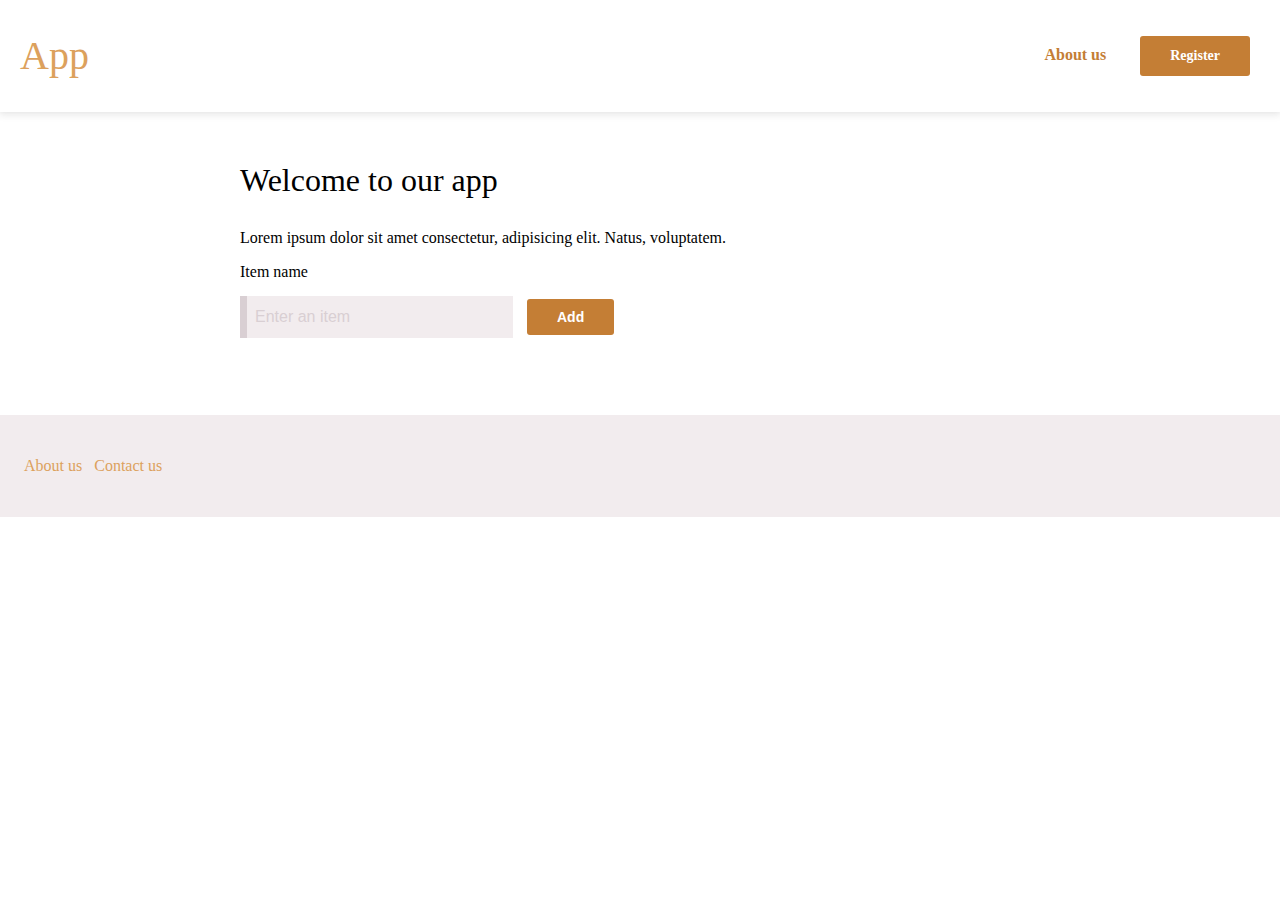
<file: Dom3/index.html>
<!DOCTYPE html>
<html>
<head>
    <meta charset="UTF-8">
    <title>Page</title>
    <link rel="stylesheet" href="index.css" type="text/css">
</head>
<body>
    <nav id="navbar">
      <a href="" class="nav-brand">App</a>
      <ul>
        <li class="nav-item"><a href="about.html">About us</a></li>
        <li><a href="" class="nav-item btn btn-default">Register</a></li>
      </ul>
    </nav>

    <div class="container" id="main">
        <h1>Welcome to our app</h1>
        <p>
            Lorem ipsum dolor sit amet consectetur, adipisicing elit. Natus,
            voluptatem.
        </p>

        <form id="shopping-form">
            <label for="item-name">Item name</label>
            <input id="item-name" type="text" placeholder="Enter an item">
            <input type="submit" class="btn btn-default" value="Add">
        </form>

        <ul id="shopping-list"></ul>
    </div>

    <footer id="footer-wrapper">
        <a href="about.html" target="_blank">About us</a>
        <a href="contact.html" target="_blank">Contact us</a>
    </footer>
</body>
<script type="text/javascript" src="dom3.js"></script>
</html>
</file>
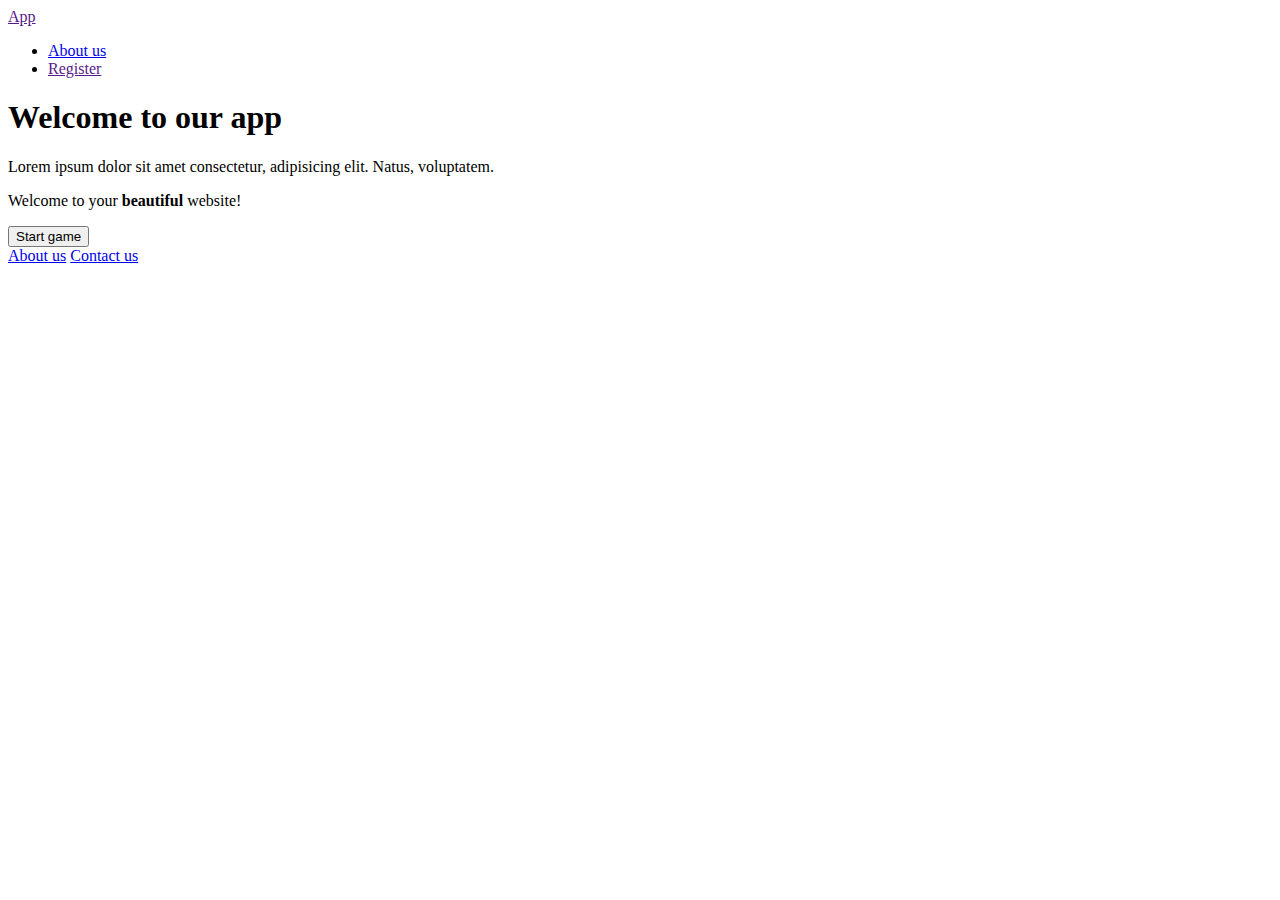
<file: misc*2/index.html>
<!DOCTYPE html>
<html>
<head>
    <meta charset="UTF-8">
    <title>Page</title>
</head>
<body>
    <nav id="navbar">
      <a href="" class="nav-brand">App</a>
      <ul>
        <li class="nav-item"><a href="about.html">About us</a></li>
        <li><a href="" class="nav-item btn btn-default">Register</a></li>
      </ul>
    </nav>

    <div class="container" id="main">
        <h1>Welcome to our app</h1>
        <p>
            Lorem ipsum dolor sit amet consectetur, adipisicing elit. Natus,
            voluptatem.
        </p>
        <p id="welcome-message">
            Welcome to your <strong>beautiful</strong> website!
        </p>
        <button id="app-button">Start game</button>
    </div>

    <footer id="footer-wrapper">
        <a href="about.html" target="_blank">About us</a>
        <a href="contact.html" target="_blank">Contact us</a>
    </footer>
</body>
<script type="text/javascript" src="misc2.js"></script>
</html>
</file>
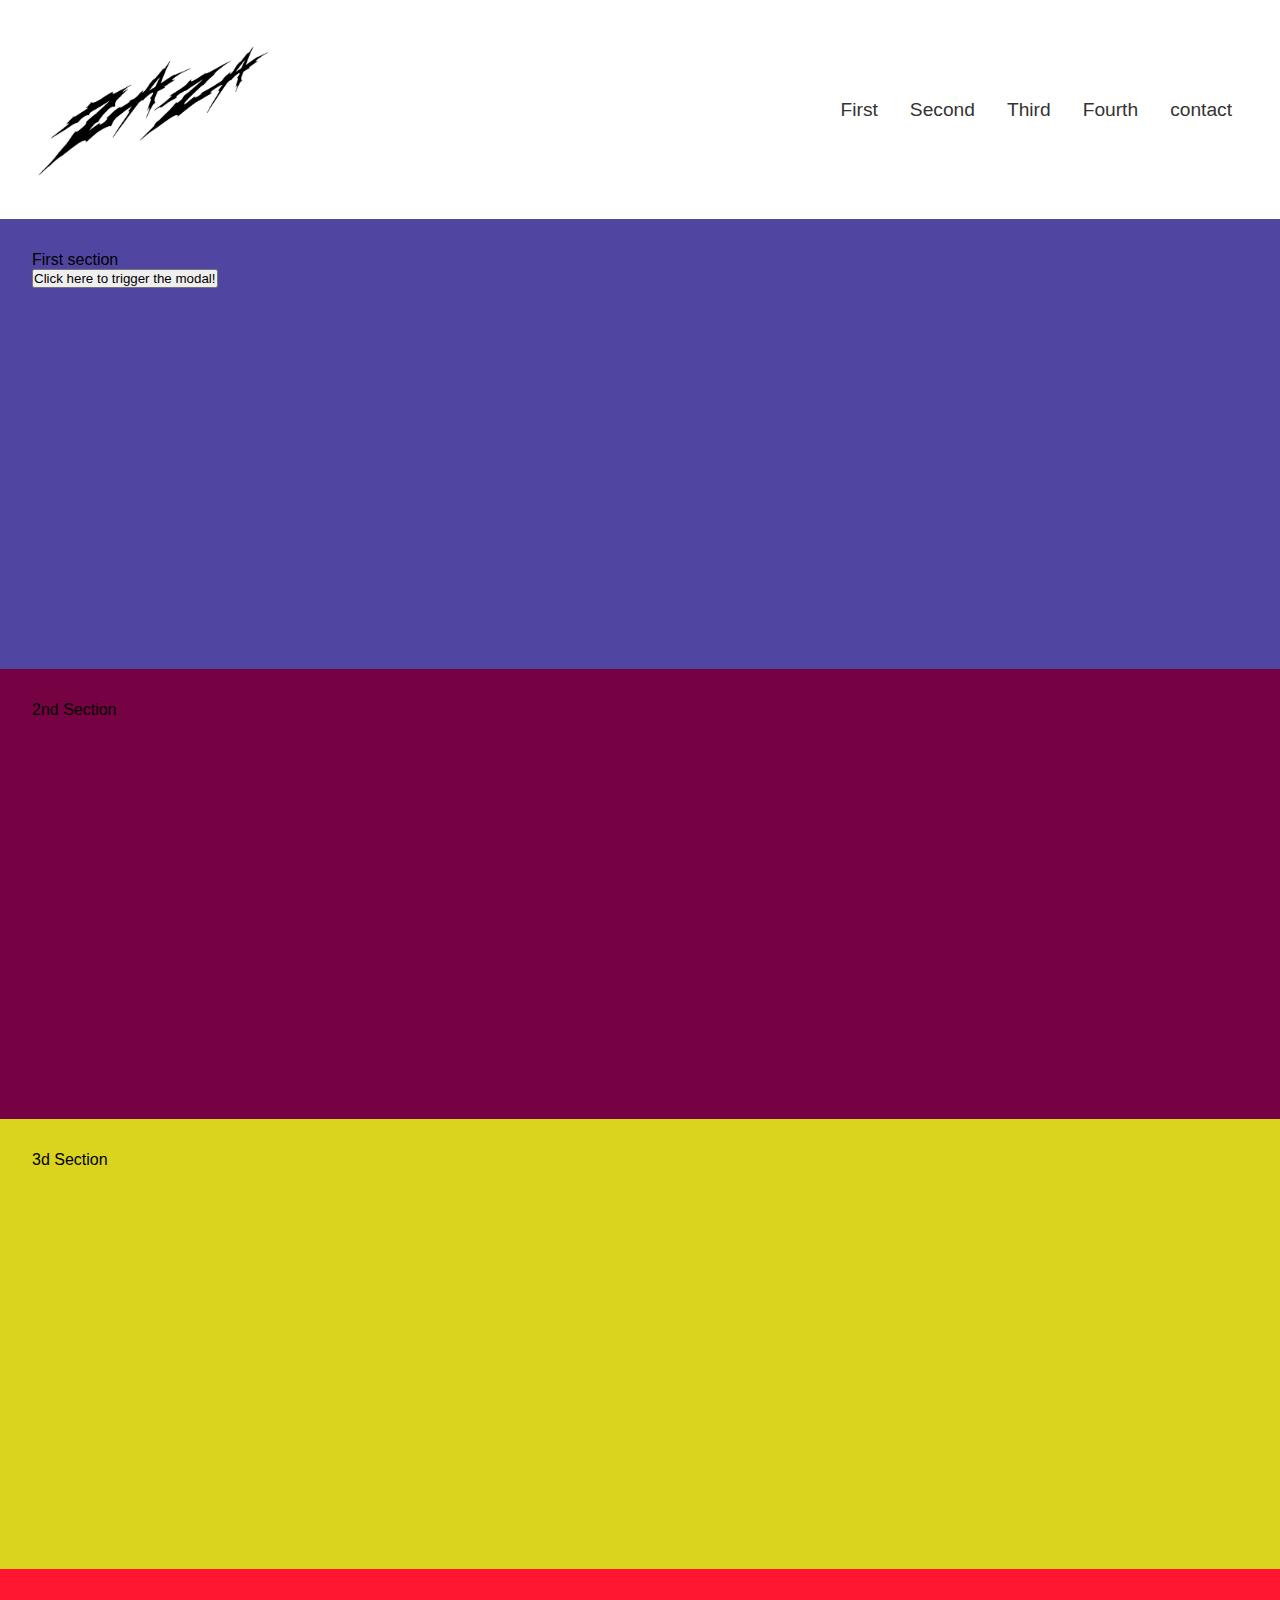
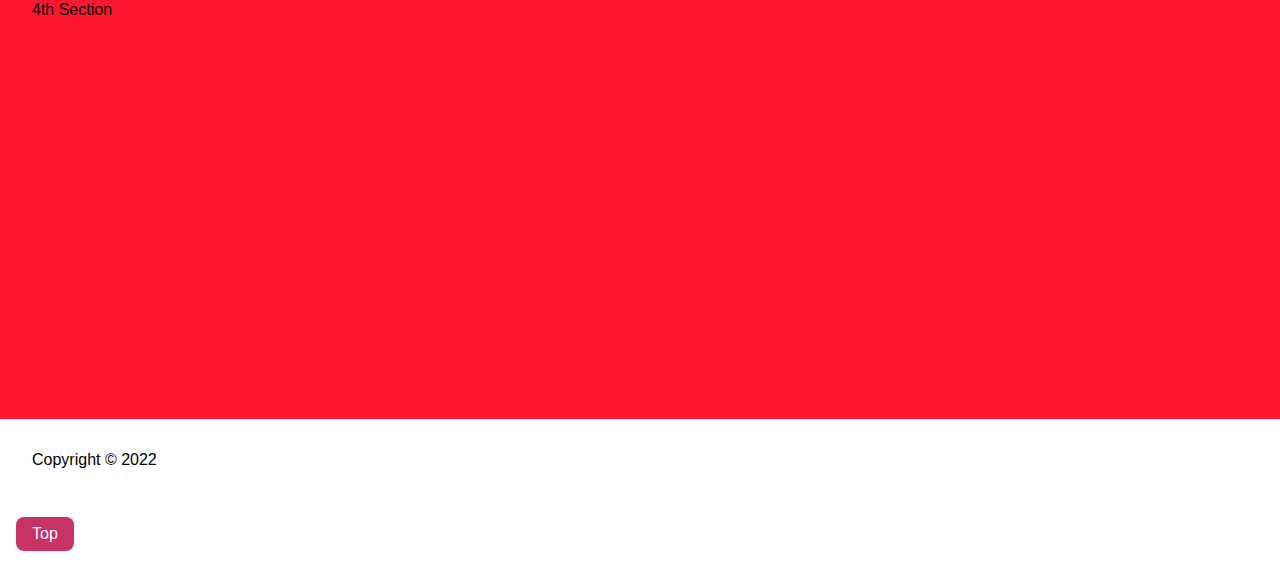
<file: responsive webpage /index.html>
<!DOCTYPE html>
<html lang="en">
  <head>
    <meta charset="UTF-8" />
    <meta http-equiv="X-UA-Compatible" content="IE=edge" />
    <meta name="viewport" content="width=device-width, initial-scale=1.0" />
    <link
      rel="stylesheet"
      href="https://fonts.googleapis.com/css2?family=Material+Symbols+Outlined:opsz,wght,FILL,GRAD@48,400,0,0"
    />
    <link rel="stylesheet" href="style.css" />
    <title>Responsive Web Page</title>
  </head>
  <body>
    <header class="nav-active nav-fixed">
      <div class="logo">
        <img class="logo" src="zaza.png" alt="Girl in a jacket" width="250" height="150">
      </div>
      <nav class="responsive">
        <button id="mob_button" >
            <span class="material-symbols-outlined">
                menu
                </span>
        </button>
        <ul class="nav">
          <li><a href="#firstSection">First</a></li>
          <br>
          <li><a href="#secondSection">Second</a></li>
          <br>
          <li><a href="#thirdSection">Third</a></li>
          <br>
          <li><a href="#fourthSection">Fourth</a></li>
          <br>
          <li><a href="#contact">contact</a></li>
        </ul>
      </nav>
    </header>
    
    <main class="body-sessions">
      <section class="first-section" id="firstSection">
        <div class="mini-first">
          <p>First section</p>
                <button class="trigger">Click here to trigger the modal!</button>
                <div class="modal">
                    <div class="modal-content">
                        <span class="close-button">&times;</span>
                        <p>
                          Lorem ipsum dolor sit amet consectetur, adipisicing elit.
                          Voluptatum sint, illum soluta, debitis perferendis quis
                          dignissimos ut assumenda, doloremque ratione cupiditate quisquam.
                          Aspernatur alias, ducimus nesciunt velit cupiditate magnam!
                          Deleniti facilis iure provident incidunt ipsam accusamus ullam
                          adipisci sed vel officia pariatur illum harum excepturi enim fuga
                          rem quidem explicabo, praesentium veritatis inventore placeat!
                          Nulla ullam libero exercitationem mollitia est, sed suscipit!
                          Aperiam aspernatur saepe voluptatum, animi sunt suscipit at?
                        </p>>
                      </div>
                </div>
            </div>
        </div>
      </section>

      <section class="second-section" id="secondSection">
        2nd Section
      </section>
      <section class="third-section" id="thirdSection"> 3d Section</section>
      <section class="fourth-section" id="fourthSection"> 4th Section </section>
    </main>
    <footer class="page-footer" id="contact">
      <p>Copyright &copy; 2022</p>
    </footer id="contact" >


    <button onclick="topFunction()" class="btn" id="myBtn" title="Go to top">Top</button>


    <script src="script.js"></script>
  </body>
</html>
</file>
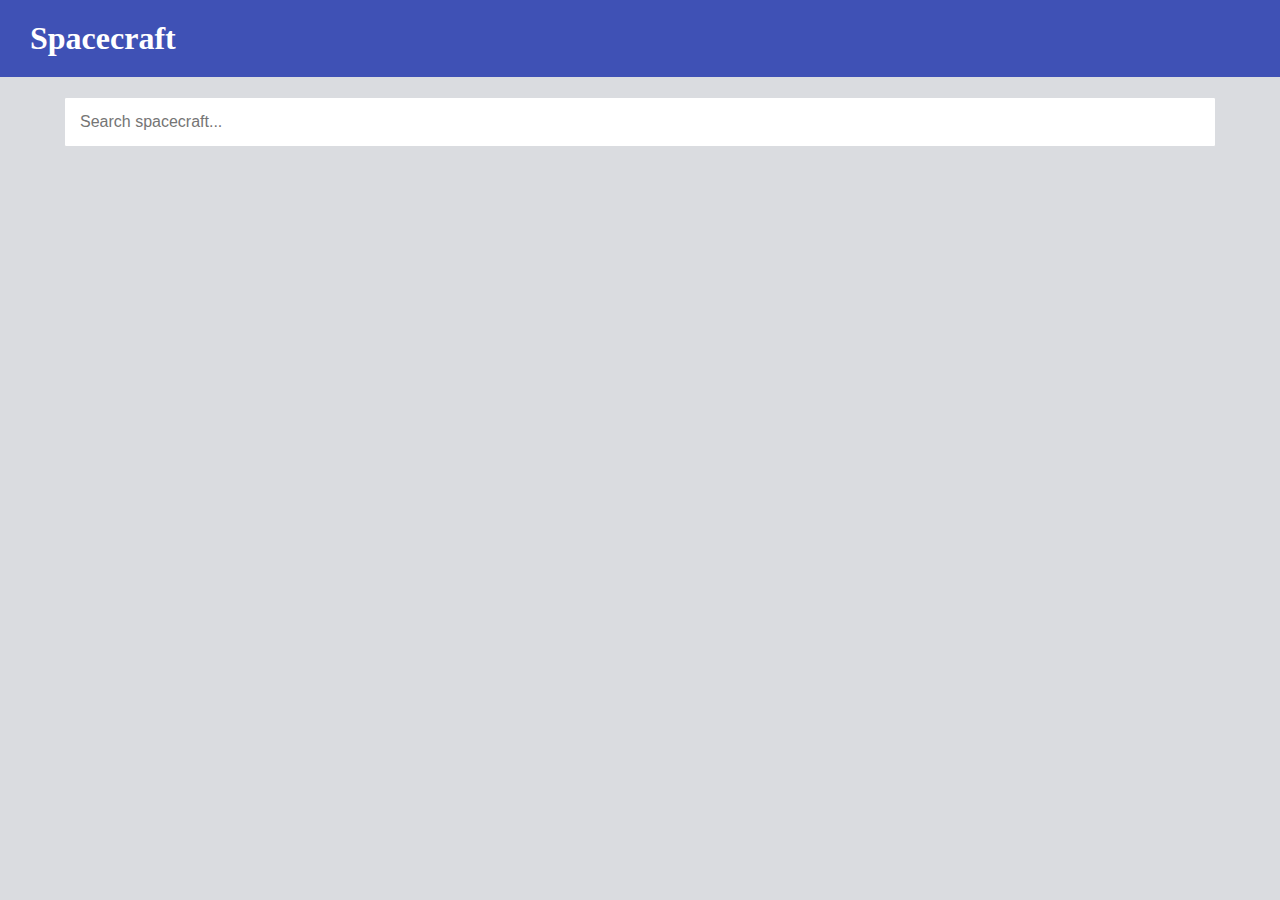
<file: superMini*1 /index.html>
<!DOCTYPE html>
<html>
  <head>
    <title>Page</title>
    <meta charset="UTF-8" />
    <link rel="stylesheet" href="index.css" type="text/css">
  </head>

  <body>
    <nav>
        <h1>Spacecraft</h1>
    </nav>
    <main class="container">
        <form>
            <input type="search" id="app-search" class="textfield" placeholder="Search spacecraft..." />
        </form>
        <ul id="results-list"></ul>
    </main>


  </body>
  <script type="text/javascript" src="project01.js"></script>
</html>
</file>
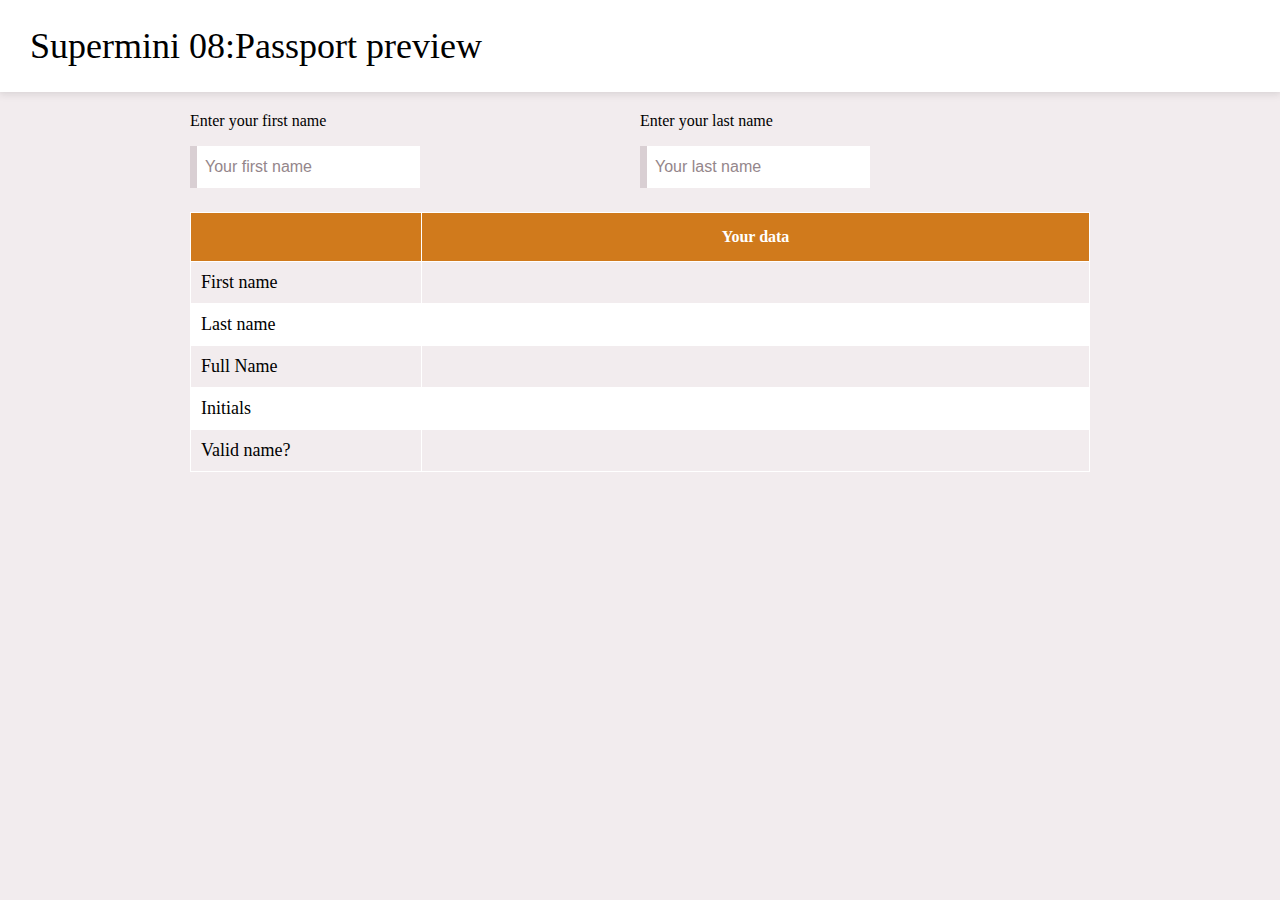
<file: supMiniProject*1/index.html>
<!DOCTYPE html>
<html>
  <head>
    <meta charset="UTF-8" />
    <title>Page</title>
    <link rel="stylesheet" href="index.css" type="text/css" />
  </head>
  <body>
    <nav class="navbar">
      <h1 class="nav-brand">Supermini 08:Passport preview</h1>
    </nav>

    <main class="container">
      <div class="names-input">
        <div>
          <label class="label" for="component-name"
            >Enter your first name</label
          >
          <input
            type="text"
            class="input"
            placeholder="Your first name"
            id="first-name"
            autocomplete="off"
          />
        </div>
        <div>
          <label class="label" for="component-name">Enter your last name</label>
          <input
            type="text"
            class="input"
            placeholder="Your last name"
            id="last-name"
            autocomplete="off"
          />
        </div>
      </div>

      <div class="table-container">
        <table class="table" border="1">
          <thead>
            <tr>
              <th width="200px"></th>
              <th>Your data</th>
            </tr>
          </thead>
          <tbody>
            <tr>
              <td>First name</td>
              <td id="answer1"></td>
            </tr>
            <tr>
              <td>Last name</td>
              <td id="answer2"></td>
            </tr>
            <tr>
              <td>Full Name</td>
              <td id="answer3"></td>
            </tr>
            <tr>
              <td>Initials</td>
              <td id="answer4"></td>
            </tr>
            <tr>
              <td>Valid name?</td>
              <td id="answer5"></td>
            </tr>
          </tbody>
        </table>
      </div>
    </main>
  </body>
  <script type="text/javascript" src="index.js"></script>
</html>
</file>
<file: Dom3/index.css>
:root {
    --white: #fff;
    --black: #000;
  
    --primary-1: #c47e35;
    --primary-2: #dca15d;
    --primary-3: #dabb94;
    --primary-4: #f3dabc;
    --primary-5: #faf1e5;
  
    --neutral-1: #2c2c2c;
    --neutral-2: #434343;
    --neutral-3: #94868b;
    --neutral-4: #d9cfd3;
    --neutral-5: #f2ecee;
  
    --accent-1: #458179;
    --accent-2: #4da296;
    --accent-3: #8dd8cf;
    --accent-4: #92cfc7;
    --accent-5: #d7f2ef;
  }
  
  body {
    margin: 0;
  }
  
  h1 {
    margin: 50px 0 30px 0;
    font-weight: 400;
  }
  
  p {
    font-weight: 300;
  }
  
  a {
    color: var(--primary-2);
    text-decoration: underline;
    line-height: 1.4;
    padding: 0.25em;
  }
  
  .btn {
    border-radius: 3px;
    cursor: pointer;
    font-size: 14px;
    font-weight: 600;
    margin: 10px;
    padding: 10px 30px;
    text-decoration: none;
    max-width: 120px;
    text-align: center;
    display: inline-block;
    transition: background-color 220ms, transform 220ms;
    border: none;
  }
  
  .btn:active {
    transform: translate(0.8px, 0.8px);
  }
  
  button.btn {
    border: 1px solid var(--primary-3);
  }
  
  .btn-default {
    color: var(--white);
    background-color: var(--primary-1);
  }
  
  .btn-outline {
    color: var(--primary-1);
    background-color: var(--primary-4);
    border: var(--primary-1) 2px solid;
    box-shadow: 1px 1px 7px #c4c4c4;
  }
  
  .btn-active {
    color: var(--primary-1);
    background-color: var(--primary-4);
  }
  
  .btn-default:hover:not(:disabled) {
    background-color: var(--primary-2);
    color: white;
  }
  
  .btn-outline:hover:not(:disabled) {
    background-color: var(--primary-3);
  }
  
  .btn-default:active {
    color: var(--primary-1);
    background-color: var(--primary-3);
  }
  
  .btn:disabled {
    cursor: initial;
    opacity: 0.5;
  }
  
  #navbar {
    width: 100%;
    padding: 10px 0;
    box-shadow: 0px 3px 7px 1px rgba(0, 0, 0, 0.07),
      0px -3px 7px 1px rgba(0, 0, 0, 0.07);
    display: flex;
    align-items: center;
    justify-content: space-between;
  }
  
  .nav-brand {
    font-size: 40px;
    text-decoration: none;
    padding-left: 20px;
  }
  
  #navbar ul {
    list-style-type: none;
    overflow: hidden;
    padding-right: 20px;
  }
  
  #navbar li {
    display: inline-block;
  }
  
  .nav-item a {
    text-decoration: none;
    font-weight: bold;
    color: var(--primary-1);
    display: block;
    text-align: center;
    padding: 13px 20px;
  }
  
  .nav-item:hover a {
    text-decoration: none;
    color: var(--primary-2);
  }
  
  .form h2 {
    font-size: 24px;
    font-weight: 400;
  }
  
  .form h3 {
    font-size: 20px;
    font-weight: 300;
    margin-bottom: 15px;
  }
  
  .border-form {
    border-bottom: var(--neutral-4) solid 1px;
    margin-bottom: 20px;
  }
  
  .required {
    color: var(--primary-2);
    text-decoration: none;
    font-weight: bold;
    padding: 0 1px;
  }
  
  label {
    display: block;
    margin-bottom: 0.5em;
    font-weight: 500;
  }
  
  input:not(.btn) {
    font-size: 16px;
    margin-bottom: 1.7em;
    padding: 0.75em 0.5em;
    background-color: var(--neutral-5);
    width: 100%;
    max-width: 250px;
    border: none;
    border-left: 7px solid var(--neutral-4);
  }
  
  ::placeholder {
    color: var(--neutral-4);
  }
  
  input:not(.btn):focus {
    outline: none;
    border-left: 7px solid var(--accent-1);
  }
  
  .nav-tabs {
    position: relative;
    margin: 0 0 40px 0;
  }
  
  .nav-tabs ul {
    list-style-type: none;
    margin: 0;
    padding: 0;
    padding-left: 0;
  }
  
  .nav-tabs li {
    display: inline-block;
  }
  
  .nav-tabs a {
    text-decoration: none;
    color: var(--black);
    margin-right: 20px;
  }
  .nav-tabs a#onlink {
    border-bottom: 7px solid var(--accent-1);
  }
  
  .border-tabs {
    position: absolute;
    z-index: -1;
    bottom: -3px;
    border-bottom: var(--neutral-4) solid 1px;
    min-width: 400px;
  }
  
  .tabs p {
    max-width: 450px;
  }
  
  .container {
    max-width: 800px;
    margin: 0px auto;
    padding: 0 20px;
  }
  
  #footer-wrapper {
    background-color: var(--neutral-5);
    padding: 40px 20px;
    margin-top: 50px;
  }
  
  #footer-wrapper a {
    text-decoration: none;
  }
</file>
<file: responsive webpage /style.css>
* {
    margin: 0;
    padding: 0;
    box-sizing: border-box;
    -webkit-font-smoothing: antialiased;
    -moz-osx-font-smoothing: grayscale;
}

body {
    font-family: 'Open Sans', sans-serif;
}

header,
section,
footer {
    padding: 2rem;
}

html {
    scroll-behavior: smooth;
}

/* Button */
.btn {
    background-color: #c83264;
    border: none;
    color: white;
    padding: 0.5rem 1rem;
    text-align: center;
    text-decoration: none;
    display: inline-block;
    font-size: 16px;
    border-radius: 0.5rem;
    margin: 1rem;
}

/* Header */

header {
    display: flex;
    align-items: center;
    font-size: 1.2rem;
    width: 100%;
    position: sticky;
    top: 0;
}

.nav-active {
    background: #fff;
    color: #333;
}

.nav-active a,
.nav-active span {
    color: #333;
}

#mob_button {
    display: none;
}

.logo {
    flex: 1;
}

ul {
    display: flex;
    list-style-type: none;
    flex: 3;
}

a {
    color: white;
    text-decoration: none;
    padding: 0.5rem;
    margin: 0.5rem;
}

.a:hover,
li:hover { transform: scale(1.1); 
}



section {
    min-height: 50vh;
    scroll-margin-top: 5rem;
}

header,
.first-section {
    background-color: rgb(80, 70, 162);
}
.first-section {
    flex-direction: column;
}
.second-section {
    background-color: rgb(118, 2, 67);
}
.third-section {
    background-color: rgb(218, 212, 31);
}
.fourth-section {
    background-color: rgb(255, 22, 49);
}

.model-example {
    position: relative;
    display: flex;
    flex-flow: column nowrap;
    margin: 4rem;
    padding: 1rem;
    background-color: #ffffff;
}

.model-example span {
    display: flex;
    justify-content: end;
    padding: 0 1rem 1rem;
}



/* Model */

.overlay {
    position: fixed;
    top: 0;
    left: 0;
    height: 100%;
    width: 100%;
    background-color: rgba(51, 51, 51, 0.76);
    display: flex;
    justify-content: center;
    align-items: center;
}

.model-example {
    background: white;
    min-height: 50vh;
    width: 50vw;
    border-radius: 0.3rem;
    color: #333;
    padding: 3rem;
    box-shadow: 0 0 15px;
}

#close {
    position: absolute;
    top: 20px;
    right: 20px;
}

.overlay,
.model-example,
#close {
    display: none;
}

/* Footer */

#backToTop {
    display: none;
    position: fixed;
    bottom: 2rem;
    right: 2rem;
}

/* Mobile */

@media (max-width: 800px) {
    body {
        font-size: smal;
    }
    nav ul {
        display: none;
    }

    #mob_button {
        background-color: transparent;
        display: block;
        border: none;
        color: white;
        padding: 1rem;
    }

    nav.responsive ul {
        background-color: white;
        width: 100%;
        display: block;
        position: absolute;
        left: 0;
        top: 85px;
    }

    nav.responsive ul li {
        display: block;
    }

    nav.responsive ul li a {
        color: #333;
        width: 100%;
        font-size: 18px;
        padding-left: 40px;
    }
}





.modal {
    display: none; /* Hidden by default */
    position: fixed; /* Stay in place */
    z-index: 1; /* Sit on top */
    padding-top: 100px; /* Location of the box */
    left: 0;
    top: 0;
    width: 100%; /* Full width */
    height: 100%; /* Full height */
    overflow: auto; /* Enable scroll if needed */
    background-color: rgb(0,0,0); /* Fallback color */
    background-color: rgba(0,0,0,0.4); /* Black w/ opacity */
  }
  
  /* Modal Content */
  .modal-content {
    background-color: #fefefe;
    margin: auto;
    padding: 20px;
    border: 1px solid #888;
    width: 80%;
  }
  
  /* The Close Button */
  .close {
    color: #aaaaaa;
    float: right;
    font-size: 28px;
    font-weight: bold;
  }
  
  .close:hover,
  .close:focus {
    color: #000;
    text-decoration: none;
    cursor: pointer;
  }
</file>
<file: superMini*1 /index.css>
:root {
    --light-gray: #DADCE0;
    --teal: #009688;
    --dark-blue: #3F51B5;
    --dark: #232323;
}

body {
    margin: 0;
    background-color: var(--light-gray);
}

#app-search {
    margin-top: 20px;
    margin-bottom: 10px;
}

nav {
    background-color: var(--dark-blue);
    color: white;
    padding: 20px 30px;
}
nav h1 {
    margin: 0;
}

#results-list {
    list-style: none;
    padding-left: 0;
}
#results-list li {
    padding: 25px 20px;
    background-color: white;
    box-shadow: 1px 1px 1px rgba(0, 0, 0, 0.1);
    margin: 15px 0;
    border-radius: 3px;
}

.container {
    width: 90%;
    margin: 0 auto;
}

.textfield {
  padding: 15px;
  border-radius: 2px;
  border: 1px solid var(--light-gray);
  font-size: 16px;
  width: 100%;
  transition: opacity 200ms ease-out;
  margin-bottom: 20px;
  -webkit-appearance: textfield;
  appearance: textfield;
}
</file>
<file: supMiniProject*1/index.css>
:root {
    --white: #fff;
    --black: #000;
  
    /* Primary colors*/
    --primary-1: #d07a1c;
    --primary-2: #e79e4f;
    --primary-3: #e1b98e;
    --primary-4: #f8d9b7;
    --primary-5: #fcf0e3;
  
    /* Neutral colors */
    --neutral-1: #2c2c2c;
    --neutral-2: #434343;
    --neutral-3: #94868b;
    --neutral-4: #d9cfd3;
    --neutral-5: #f2ecee;
  
    /* Accent-blue colors */
    --accent-1: #970e3d;
    --accent-2: #c43464;
    --accent-3: #de7699;
    --accent-4: #e6c3ce;
    --accent-5: #fff2f7;
  }
  
  body {
    background-color: var(--neutral-5);
    margin: 0;
  }
  
  h1 {
    font-size: 36px;
    font-weight: 600;
  }
  
  h2 {
    font-size: 28px;
    font-weight: 500;
  }
  
  h3 {
    font-size: 24px;
    font-weight: normal;
  }
  
  p {
    line-height: 30px;
    font-size: 18px;
  }
  
  a {
    color: var(--primary-2);
    font-weight: bold;
    text-decoration: none;
  }
  a:hover {
    text-decoration: underline;
  }
  
  .rounded {
    border-radius: 30px;
  }
  
  .container {
    max-width: 900px;
    margin: 0 auto;
    padding: 0 20px;
  }
  
  /* BUTTONS */
  .btn {
    border-radius: 3px;
    display: inline-block;
    cursor: pointer;
    font-size: 14px;
    font-weight: 600;
    padding: 13px 40px;
    border: 0;
    transition: background-color 200ms, color 200ms;
  }
  
  .btn-default {
    color: var(--white);
    background-color: var(--primary-1);
  }
  
  .btn-default:hover,
  .btn-outline:hover {
    color: var(--white);
    background-color: var(--primary-2);
    text-decoration: none;
  }
  
  .btn-default:active,
  .btn-outline:active {
    color: var(--primary-1);
    background-color: var(--primary-4);
  }
  
  .btn-default[disabled],
  .btn-outline[disabled] {
    color: var(--primary-4);
    background-color: var(--primary-5);
    cursor: default;
  }
  
  .btn-accent {
    color: var(--white);
    background-color: var(--accent-1);
  }
  
  .btn-accent:hover {
    color: var(--white);
    background-color: var(--accent-2);
    text-decoration: none;
  }
  
  .btn-accent:active {
    color: var(--accent-1);
    background-color: var(--accent-4);
  }
  
  .btn-accent[disabled] {
    color: var(--accent-4);
    background-color: var(--accent-5);
    cursor: default;
  }
  
  .btn-outline {
    color: var(--primary-1);
    background-color: var(--primary-4);
    border: var(--primary-1) 2px solid;
    box-shadow: 1px 1px 7px #c4c4c4;
    padding: 8px 25px;
    border-radius: 10px;
  }
  
  /* FORMS */
  .form h2 {
    font-size: 24px;
    font-weight: 400;
  }
  
  .form h3 {
    font-size: 20px;
    font-weight: 300;
    margin-bottom: 15px;
  }
  
  .form-section {
    border-bottom: var(--neutral-4) solid 1px;
    margin-bottom: 20px;
  }
  
  .input-required {
    color: var(--primary-2);
    text-decoration: none;
    font-weight: bold;
    padding: 0 1px;
  }
  
  .label {
    display: block;
    font-weight: 500;
  }
  
  .input {
    font-size: 16px;
    margin-top: 1em;
    margin-bottom: 1.5em;
    padding: 0.75em 0.5em;
    min-width: 200px;
    border: none;
    border-left: 7px solid var(--neutral-4);
    transition: border-left-color 160ms;
    background-color: white;
  }
  
  ::placeholder {
    color: var(--neutral-3);
  }
  
  input:focus {
    outline: none;
    border-left: 7px solid var(--primary-1);
  }
  
  /* NAVBAR */
  .navbar {
    background-color: white;
    padding: 10px;
    box-shadow: 0px 3px 7px 1px rgba(0, 0, 0, 0.07),
      0px -3px 7px 1px rgba(0, 0, 0, 0.07);
    display: flex;
    align-items: center;
    justify-content: space-between;
    margin-bottom: 20px;
  }
  
  .nav-brand {
    font-weight: 450;
    text-decoration: none;
    padding-left: 20px;
    margin-top: 15px;
    margin-bottom: 15px;
    color: initial;
  }
  
  .table {
    width: 100%;
    border-collapse: collapse;
  }
  
  .table thead {
    background-color: var(--primary-1);
    color: white;
    border: 1px solid white;
  }
  
  .table th {
    padding: 15px;
  }
  .table td {
    padding: 10px;
  }
  
  .table tbody {
    font-size: 18px;
    border: 1px solid white;
  }
  .table tbody tr:nth-child(2n) {
    background-color: white;
  }
  
  .table tbody tr:nth-child(2n + 1) {
    background-color: var(--neutral-5);
  }
  
  /*********/
  
  .names-input {
    display: grid;
    grid-template-columns: 1fr 1fr;
  }
</file>
